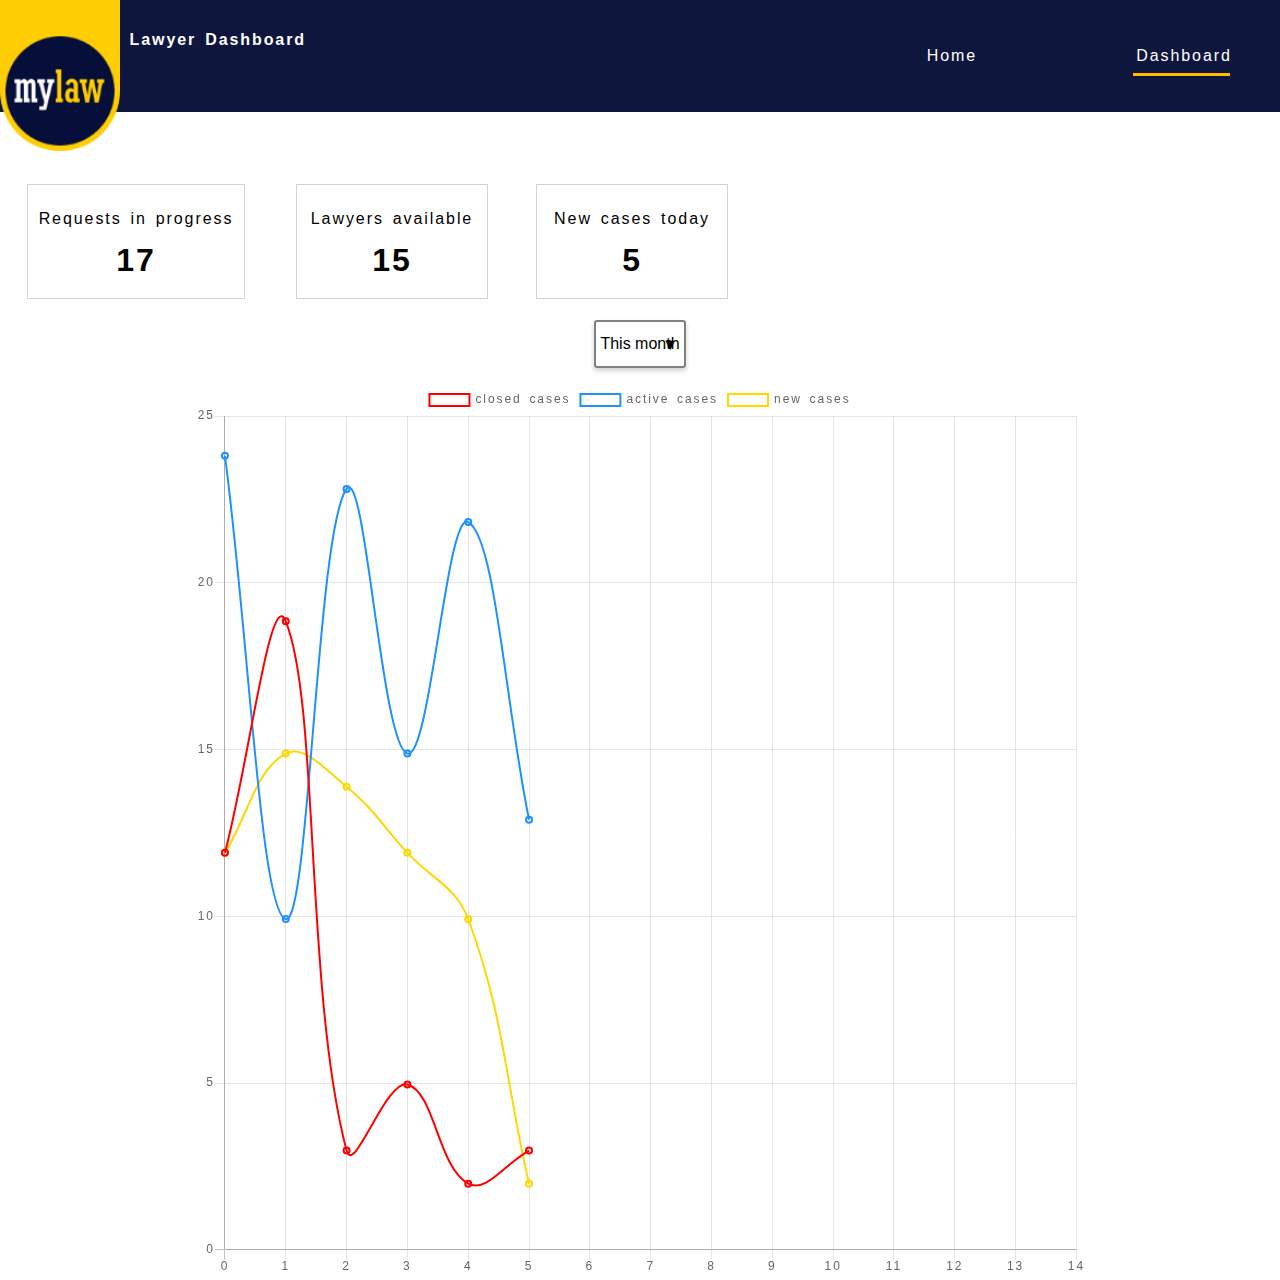
<file: index.html>
<!doctype html>
<html lang="en-US">

<head>
    <meta charset='utf-8'>
    <meta http-equiv='X-UA-Compatible' content='IE=edge'>
    <title>Lawyer Dashboard</title>
    <meta name="msapplication-tap-highlight" , content="none" />
    <!-- <link rel="manifest" href="manifest.json"> -->
    <meta name="mobile-web-app-capable" content="yes">
    <meta name="apple-mobile-web-app-capable" content="yes">
    <meta name="application-name" content="MyLawNG">
    <meta name="apple-mobile-web-app-title" content="MyLawNG">
    <meta name="theme-color" content="#34495E">
    <meta name="msapplication-navbutton-color" content="#FF9800">
    <meta name="apple-mobile-web-app-status-bar-style" content="black-translucent">
    <meta name="msapplication-starturl" content="index.html">
    <link rel="icon" sizes="128x128" href="">
    <link rel="apple-touch-icon" sizes="128x128" href="">
    <link rel="icon" sizes="192x192" href="">
    <link rel="apple-touch-icon" sizes="192x192" href="">
    <link rel="icon" sizes="256x256" href="">
    <link rel="apple-touch-icon" sizes="256x256" href="">
    <link rel="icon" sizes="384x384" href="">
    <link rel="apple-touch-icon" sizes="384.x384" href="">
    <link rel="icon" sizes="512x512" href="/imgs/logo-1.png">
    <meta name='viewport' content='width=device-width, initial-scale=1'>
    <link rel='stylesheet' type='text/css' media='screen' href='./css/main.css'>
    <link rel="stylesheet" type="text/css" href="./js/package/dist/Chart.min.css">
</head>

<body>
    <header>
        <section class="logo-section">
            <span class="code-logo"><img class="cropped-logo" src="./imgs/logo-1.png" alt="logo icon"></span>
            <h1>Lawyer Dashboard</h1>
        </section>

        <input type="checkbox" id="toggle-butt" />

        <label for="toggle-butt" class="bread-crumbs">
            <div class="bread-crumb"></div>
            <div class="bread-crumb"></div>
            <div class="bread-crumb"></div>
        </label>

        <nav class="section-links">
            <ul class="home-links">
                <li id="gen-cert"><a href="http://mylawlegal.com/">Home</a>
                </li>

                <li><a href="#">Dashboard</a>
                    <hr class="active-cert">
                </li>
            </ul>
        </nav>
    </header>

    <main>
        <section class="main-section">
            <section class="card">
                <p>Requests in progress</p>
                <span>17</span>
            </section>
            <section class="card">
                <p>Lawyers available</p>
                <span>15</span>
            </section>
            <section class="card">
                <p>New cases today</p>
                <span>5</span>
            </section>
        </section>

        <section class='dropdown-section'>
            <button class='title menu pointerCursor'>
                This month
            </button>
            <span class="drop-img">
                &#9660;
            </span>

            <div class="dropdown hide">
                <button class='option' id='option6' onclick="">April</button>
                <button class='option' id='option5' onclick="">May</button>
                <button class='option' id='option4' onclick="">June</button>
                <button class='option' id='option3' onclick="">July</button>
                <button class='option' id='option2' onclick="">August</button>
                <button class='option' id='option1' onclick="">September</button>
                <button class='option' id='option0' onclick="">This month</button>
            </div>

        </section>

        <section class="canvas-container">
            <canvas id="myChart" width="400" height="400"></canvas>
        </section>
    </main>
    <script src='./js/package/dist/Chart.bundle.js'></script>
    <script src='./js/index.js'></script>
</body>

</html>
</file>
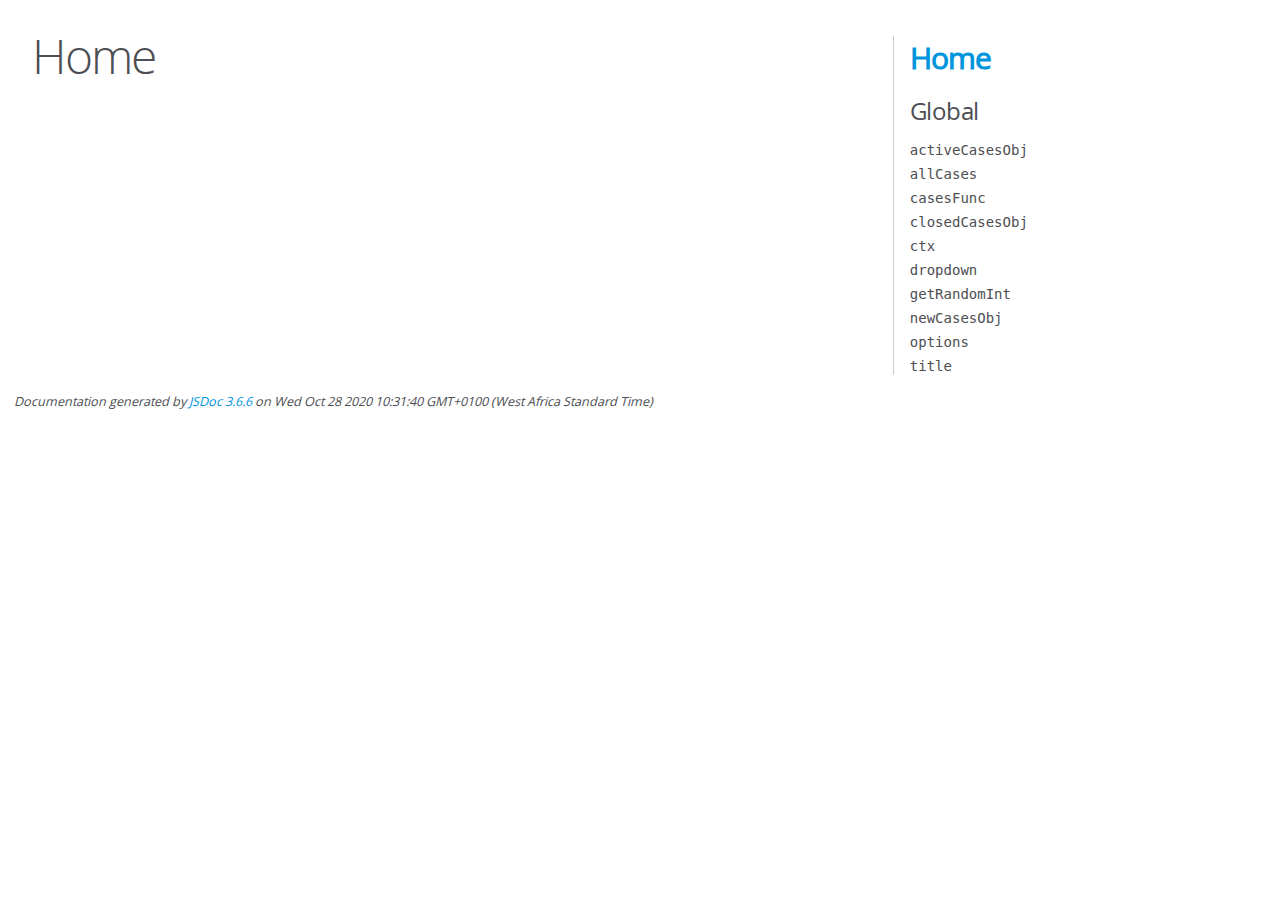
<file: out/index.html>
<!DOCTYPE html>
<html lang="en">
<head>
    <meta charset="utf-8">
    <title>JSDoc: Home</title>

    <script src="scripts/prettify/prettify.js"> </script>
    <script src="scripts/prettify/lang-css.js"> </script>
    <!--[if lt IE 9]>
      <script src="//html5shiv.googlecode.com/svn/trunk/html5.js"></script>
    <![endif]-->
    <link type="text/css" rel="stylesheet" href="styles/prettify-tomorrow.css">
    <link type="text/css" rel="stylesheet" href="styles/jsdoc-default.css">
</head>

<body>

<div id="main">

    <h1 class="page-title">Home</h1>

    



    


    <h3> </h3>










    









</div>

<nav>
    <h2><a href="index.html">Home</a></h2><h3>Global</h3><ul><li><a href="global.html#activeCasesObj">activeCasesObj</a></li><li><a href="global.html#allCases">allCases</a></li><li><a href="global.html#casesFunc">casesFunc</a></li><li><a href="global.html#closedCasesObj">closedCasesObj</a></li><li><a href="global.html#ctx">ctx</a></li><li><a href="global.html#dropdown">dropdown</a></li><li><a href="global.html#getRandomInt">getRandomInt</a></li><li><a href="global.html#newCasesObj">newCasesObj</a></li><li><a href="global.html#options">options</a></li><li><a href="global.html#title">title</a></li></ul>
</nav>

<br class="clear">

<footer>
    Documentation generated by <a href="https://github.com/jsdoc/jsdoc">JSDoc 3.6.6</a> on Wed Oct 28 2020 10:31:40 GMT+0100 (West Africa Standard Time)
</footer>

<script> prettyPrint(); </script>
<script src="scripts/linenumber.js"> </script>
</body>
</html>
</file>
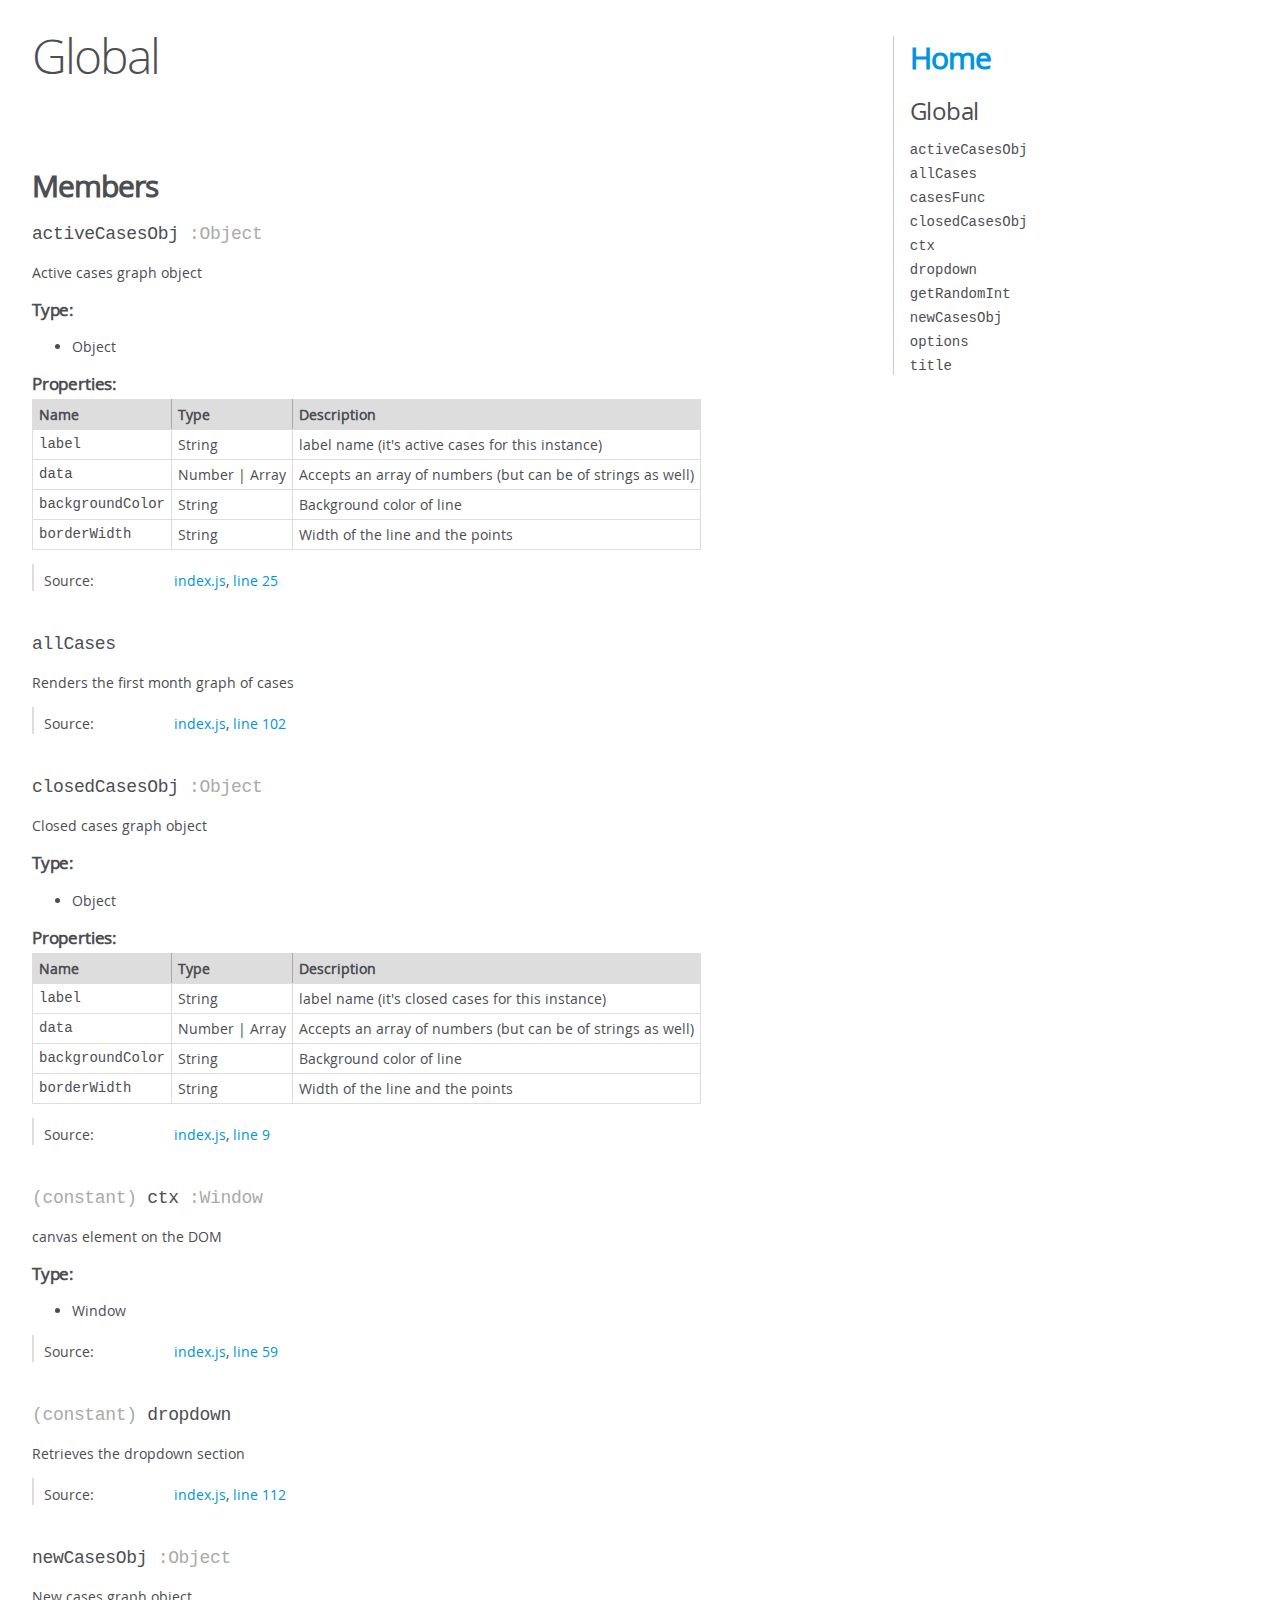
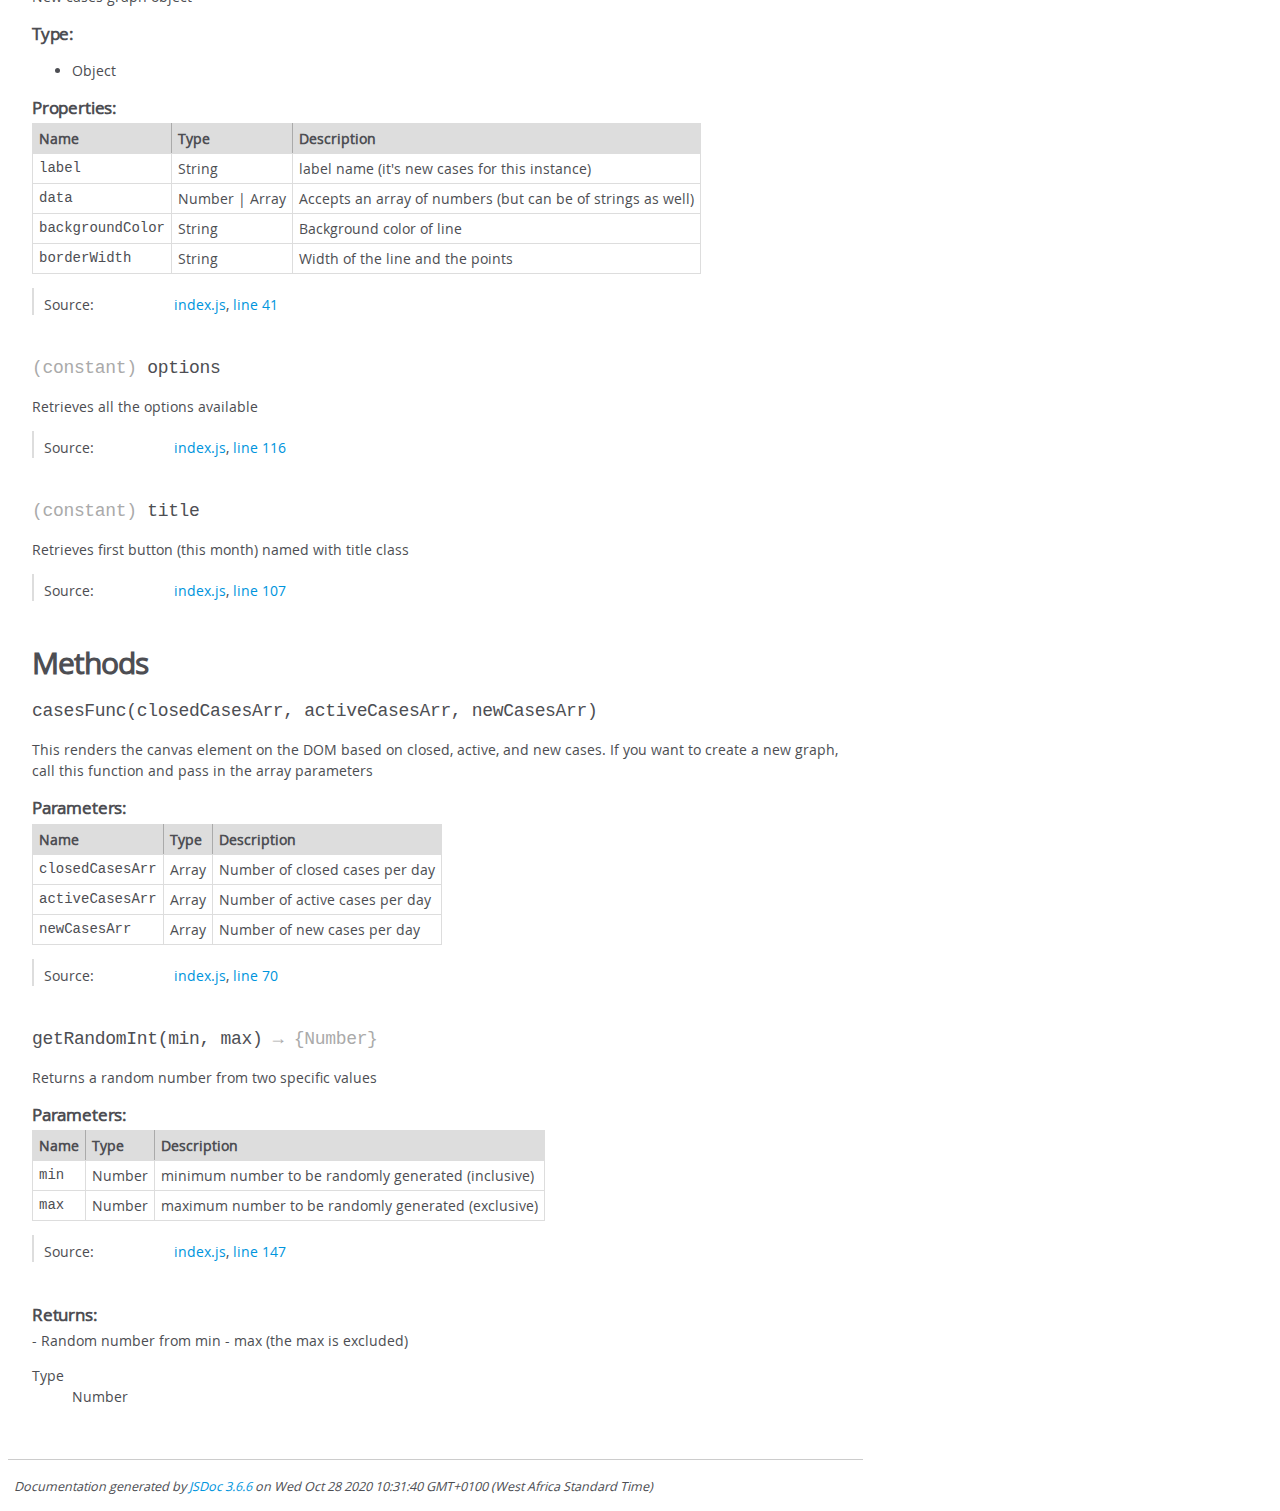
<file: out/global.html>
<!DOCTYPE html>
<html lang="en">
<head>
    <meta charset="utf-8">
    <title>JSDoc: Global</title>

    <script src="scripts/prettify/prettify.js"> </script>
    <script src="scripts/prettify/lang-css.js"> </script>
    <!--[if lt IE 9]>
      <script src="//html5shiv.googlecode.com/svn/trunk/html5.js"></script>
    <![endif]-->
    <link type="text/css" rel="stylesheet" href="styles/prettify-tomorrow.css">
    <link type="text/css" rel="stylesheet" href="styles/jsdoc-default.css">
</head>

<body>

<div id="main">

    <h1 class="page-title">Global</h1>

    




<section>

<header>
    
        <h2></h2>
        
    
</header>

<article>
    <div class="container-overview">
    
        

        


<dl class="details">

    

    

    

    

    

    

    

    

    

    

    

    

    

    

    

    
</dl>


        
    
    </div>

    

    

    

    

    

    

    
        <h3 class="subsection-title">Members</h3>

        
            
<h4 class="name" id="activeCasesObj"><span class="type-signature"></span>activeCasesObj<span class="type-signature"> :Object</span></h4>




<div class="description">
    Active cases graph object
</div>



    <h5>Type:</h5>
    <ul>
        <li>
            
<span class="param-type">Object</span>


        </li>
    </ul>





    <h5 class="subsection-title">Properties:</h5>

    

<table class="props">
    <thead>
    <tr>
        
        <th>Name</th>
        

        <th>Type</th>

        

        

        <th class="last">Description</th>
    </tr>
    </thead>

    <tbody>
    

        <tr>
            
                <td class="name"><code>label</code></td>
            

            <td class="type">
            
                
<span class="param-type">String</span>


            
            </td>

            

            

            <td class="description last">label name (it's active cases for this instance)</td>
        </tr>

    

        <tr>
            
                <td class="name"><code>data</code></td>
            

            <td class="type">
            
                
<span class="param-type">Number</span>
|

<span class="param-type">Array</span>


            
            </td>

            

            

            <td class="description last">Accepts an array of numbers (but can be of strings as well)</td>
        </tr>

    

        <tr>
            
                <td class="name"><code>backgroundColor</code></td>
            

            <td class="type">
            
                
<span class="param-type">String</span>


            
            </td>

            

            

            <td class="description last">Background color of line</td>
        </tr>

    

        <tr>
            
                <td class="name"><code>borderWidth</code></td>
            

            <td class="type">
            
                
<span class="param-type">String</span>


            
            </td>

            

            

            <td class="description last">Width of the line and the points</td>
        </tr>

    
    </tbody>
</table>




<dl class="details">

    

    

    

    

    

    

    

    

    

    

    

    

    
    <dt class="tag-source">Source:</dt>
    <dd class="tag-source"><ul class="dummy"><li>
        <a href="index.js.html">index.js</a>, <a href="index.js.html#line25">line 25</a>
    </li></ul></dd>
    

    

    

    
</dl>






        
            
<h4 class="name" id="allCases"><span class="type-signature"></span>allCases<span class="type-signature"></span></h4>




<div class="description">
    Renders the first month graph of cases
</div>







<dl class="details">

    

    

    

    

    

    

    

    

    

    

    

    

    
    <dt class="tag-source">Source:</dt>
    <dd class="tag-source"><ul class="dummy"><li>
        <a href="index.js.html">index.js</a>, <a href="index.js.html#line102">line 102</a>
    </li></ul></dd>
    

    

    

    
</dl>






        
            
<h4 class="name" id="closedCasesObj"><span class="type-signature"></span>closedCasesObj<span class="type-signature"> :Object</span></h4>




<div class="description">
    Closed cases graph object
</div>



    <h5>Type:</h5>
    <ul>
        <li>
            
<span class="param-type">Object</span>


        </li>
    </ul>





    <h5 class="subsection-title">Properties:</h5>

    

<table class="props">
    <thead>
    <tr>
        
        <th>Name</th>
        

        <th>Type</th>

        

        

        <th class="last">Description</th>
    </tr>
    </thead>

    <tbody>
    

        <tr>
            
                <td class="name"><code>label</code></td>
            

            <td class="type">
            
                
<span class="param-type">String</span>


            
            </td>

            

            

            <td class="description last">label name (it's closed cases for this instance)</td>
        </tr>

    

        <tr>
            
                <td class="name"><code>data</code></td>
            

            <td class="type">
            
                
<span class="param-type">Number</span>
|

<span class="param-type">Array</span>


            
            </td>

            

            

            <td class="description last">Accepts an array of numbers (but can be of strings as well)</td>
        </tr>

    

        <tr>
            
                <td class="name"><code>backgroundColor</code></td>
            

            <td class="type">
            
                
<span class="param-type">String</span>


            
            </td>

            

            

            <td class="description last">Background color of line</td>
        </tr>

    

        <tr>
            
                <td class="name"><code>borderWidth</code></td>
            

            <td class="type">
            
                
<span class="param-type">String</span>


            
            </td>

            

            

            <td class="description last">Width of the line and the points</td>
        </tr>

    
    </tbody>
</table>




<dl class="details">

    

    

    

    

    

    

    

    

    

    

    

    

    
    <dt class="tag-source">Source:</dt>
    <dd class="tag-source"><ul class="dummy"><li>
        <a href="index.js.html">index.js</a>, <a href="index.js.html#line9">line 9</a>
    </li></ul></dd>
    

    

    

    
</dl>






        
            
<h4 class="name" id="ctx"><span class="type-signature">(constant) </span>ctx<span class="type-signature"> :Window</span></h4>




<div class="description">
    canvas element on the DOM
</div>



    <h5>Type:</h5>
    <ul>
        <li>
            
<span class="param-type">Window</span>


        </li>
    </ul>





<dl class="details">

    

    

    

    

    

    

    

    

    

    

    

    

    
    <dt class="tag-source">Source:</dt>
    <dd class="tag-source"><ul class="dummy"><li>
        <a href="index.js.html">index.js</a>, <a href="index.js.html#line59">line 59</a>
    </li></ul></dd>
    

    

    

    
</dl>






        
            
<h4 class="name" id="dropdown"><span class="type-signature">(constant) </span>dropdown<span class="type-signature"></span></h4>




<div class="description">
    Retrieves the dropdown section
</div>







<dl class="details">

    

    

    

    

    

    

    

    

    

    

    

    

    
    <dt class="tag-source">Source:</dt>
    <dd class="tag-source"><ul class="dummy"><li>
        <a href="index.js.html">index.js</a>, <a href="index.js.html#line112">line 112</a>
    </li></ul></dd>
    

    

    

    
</dl>






        
            
<h4 class="name" id="newCasesObj"><span class="type-signature"></span>newCasesObj<span class="type-signature"> :Object</span></h4>




<div class="description">
    New cases graph object
</div>



    <h5>Type:</h5>
    <ul>
        <li>
            
<span class="param-type">Object</span>


        </li>
    </ul>





    <h5 class="subsection-title">Properties:</h5>

    

<table class="props">
    <thead>
    <tr>
        
        <th>Name</th>
        

        <th>Type</th>

        

        

        <th class="last">Description</th>
    </tr>
    </thead>

    <tbody>
    

        <tr>
            
                <td class="name"><code>label</code></td>
            

            <td class="type">
            
                
<span class="param-type">String</span>


            
            </td>

            

            

            <td class="description last">label name (it's new cases for this instance)</td>
        </tr>

    

        <tr>
            
                <td class="name"><code>data</code></td>
            

            <td class="type">
            
                
<span class="param-type">Number</span>
|

<span class="param-type">Array</span>


            
            </td>

            

            

            <td class="description last">Accepts an array of numbers (but can be of strings as well)</td>
        </tr>

    

        <tr>
            
                <td class="name"><code>backgroundColor</code></td>
            

            <td class="type">
            
                
<span class="param-type">String</span>


            
            </td>

            

            

            <td class="description last">Background color of line</td>
        </tr>

    

        <tr>
            
                <td class="name"><code>borderWidth</code></td>
            

            <td class="type">
            
                
<span class="param-type">String</span>


            
            </td>

            

            

            <td class="description last">Width of the line and the points</td>
        </tr>

    
    </tbody>
</table>




<dl class="details">

    

    

    

    

    

    

    

    

    

    

    

    

    
    <dt class="tag-source">Source:</dt>
    <dd class="tag-source"><ul class="dummy"><li>
        <a href="index.js.html">index.js</a>, <a href="index.js.html#line41">line 41</a>
    </li></ul></dd>
    

    

    

    
</dl>






        
            
<h4 class="name" id="options"><span class="type-signature">(constant) </span>options<span class="type-signature"></span></h4>




<div class="description">
    Retrieves all the options available
</div>







<dl class="details">

    

    

    

    

    

    

    

    

    

    

    

    

    
    <dt class="tag-source">Source:</dt>
    <dd class="tag-source"><ul class="dummy"><li>
        <a href="index.js.html">index.js</a>, <a href="index.js.html#line116">line 116</a>
    </li></ul></dd>
    

    

    

    
</dl>






        
            
<h4 class="name" id="title"><span class="type-signature">(constant) </span>title<span class="type-signature"></span></h4>




<div class="description">
    Retrieves first button (this month) named with title class
</div>







<dl class="details">

    

    

    

    

    

    

    

    

    

    

    

    

    
    <dt class="tag-source">Source:</dt>
    <dd class="tag-source"><ul class="dummy"><li>
        <a href="index.js.html">index.js</a>, <a href="index.js.html#line107">line 107</a>
    </li></ul></dd>
    

    

    

    
</dl>






        
    

    
        <h3 class="subsection-title">Methods</h3>

        
            

    

    
    <h4 class="name" id="casesFunc"><span class="type-signature"></span>casesFunc<span class="signature">(closedCasesArr, activeCasesArr, newCasesArr)</span><span class="type-signature"></span></h4>
    

    



<div class="description">
    This renders the canvas element on the DOM based on closed, active, and new cases. If you want to create a new graph, call this function and pass in the array parameters
</div>









    <h5>Parameters:</h5>
    

<table class="params">
    <thead>
    <tr>
        
        <th>Name</th>
        

        <th>Type</th>

        

        

        <th class="last">Description</th>
    </tr>
    </thead>

    <tbody>
    

        <tr>
            
                <td class="name"><code>closedCasesArr</code></td>
            

            <td class="type">
            
                
<span class="param-type">Array</span>


            
            </td>

            

            

            <td class="description last">Number of closed cases per day</td>
        </tr>

    

        <tr>
            
                <td class="name"><code>activeCasesArr</code></td>
            

            <td class="type">
            
                
<span class="param-type">Array</span>


            
            </td>

            

            

            <td class="description last">Number of active cases per day</td>
        </tr>

    

        <tr>
            
                <td class="name"><code>newCasesArr</code></td>
            

            <td class="type">
            
                
<span class="param-type">Array</span>


            
            </td>

            

            

            <td class="description last">Number of new cases per day</td>
        </tr>

    
    </tbody>
</table>






<dl class="details">

    

    

    

    

    

    

    

    

    

    

    

    

    
    <dt class="tag-source">Source:</dt>
    <dd class="tag-source"><ul class="dummy"><li>
        <a href="index.js.html">index.js</a>, <a href="index.js.html#line70">line 70</a>
    </li></ul></dd>
    

    

    

    
</dl>




















        
            

    

    
    <h4 class="name" id="getRandomInt"><span class="type-signature"></span>getRandomInt<span class="signature">(min, max)</span><span class="type-signature"> &rarr; {Number}</span></h4>
    

    



<div class="description">
    Returns a random number from two specific values
</div>









    <h5>Parameters:</h5>
    

<table class="params">
    <thead>
    <tr>
        
        <th>Name</th>
        

        <th>Type</th>

        

        

        <th class="last">Description</th>
    </tr>
    </thead>

    <tbody>
    

        <tr>
            
                <td class="name"><code>min</code></td>
            

            <td class="type">
            
                
<span class="param-type">Number</span>


            
            </td>

            

            

            <td class="description last">minimum number to be randomly generated (inclusive)</td>
        </tr>

    

        <tr>
            
                <td class="name"><code>max</code></td>
            

            <td class="type">
            
                
<span class="param-type">Number</span>


            
            </td>

            

            

            <td class="description last">maximum number to be randomly generated (exclusive)</td>
        </tr>

    
    </tbody>
</table>






<dl class="details">

    

    

    

    

    

    

    

    

    

    

    

    

    
    <dt class="tag-source">Source:</dt>
    <dd class="tag-source"><ul class="dummy"><li>
        <a href="index.js.html">index.js</a>, <a href="index.js.html#line147">line 147</a>
    </li></ul></dd>
    

    

    

    
</dl>















<h5>Returns:</h5>

        
<div class="param-desc">
    - Random number from min - max (the max is excluded)
</div>



<dl>
    <dt>
        Type
    </dt>
    <dd>
        
<span class="param-type">Number</span>


    </dd>
</dl>

    





        
    

    

    
</article>

</section>




</div>

<nav>
    <h2><a href="index.html">Home</a></h2><h3>Global</h3><ul><li><a href="global.html#activeCasesObj">activeCasesObj</a></li><li><a href="global.html#allCases">allCases</a></li><li><a href="global.html#casesFunc">casesFunc</a></li><li><a href="global.html#closedCasesObj">closedCasesObj</a></li><li><a href="global.html#ctx">ctx</a></li><li><a href="global.html#dropdown">dropdown</a></li><li><a href="global.html#getRandomInt">getRandomInt</a></li><li><a href="global.html#newCasesObj">newCasesObj</a></li><li><a href="global.html#options">options</a></li><li><a href="global.html#title">title</a></li></ul>
</nav>

<br class="clear">

<footer>
    Documentation generated by <a href="https://github.com/jsdoc/jsdoc">JSDoc 3.6.6</a> on Wed Oct 28 2020 10:31:40 GMT+0100 (West Africa Standard Time)
</footer>

<script> prettyPrint(); </script>
<script src="scripts/linenumber.js"> </script>
</body>
</html>
</file>
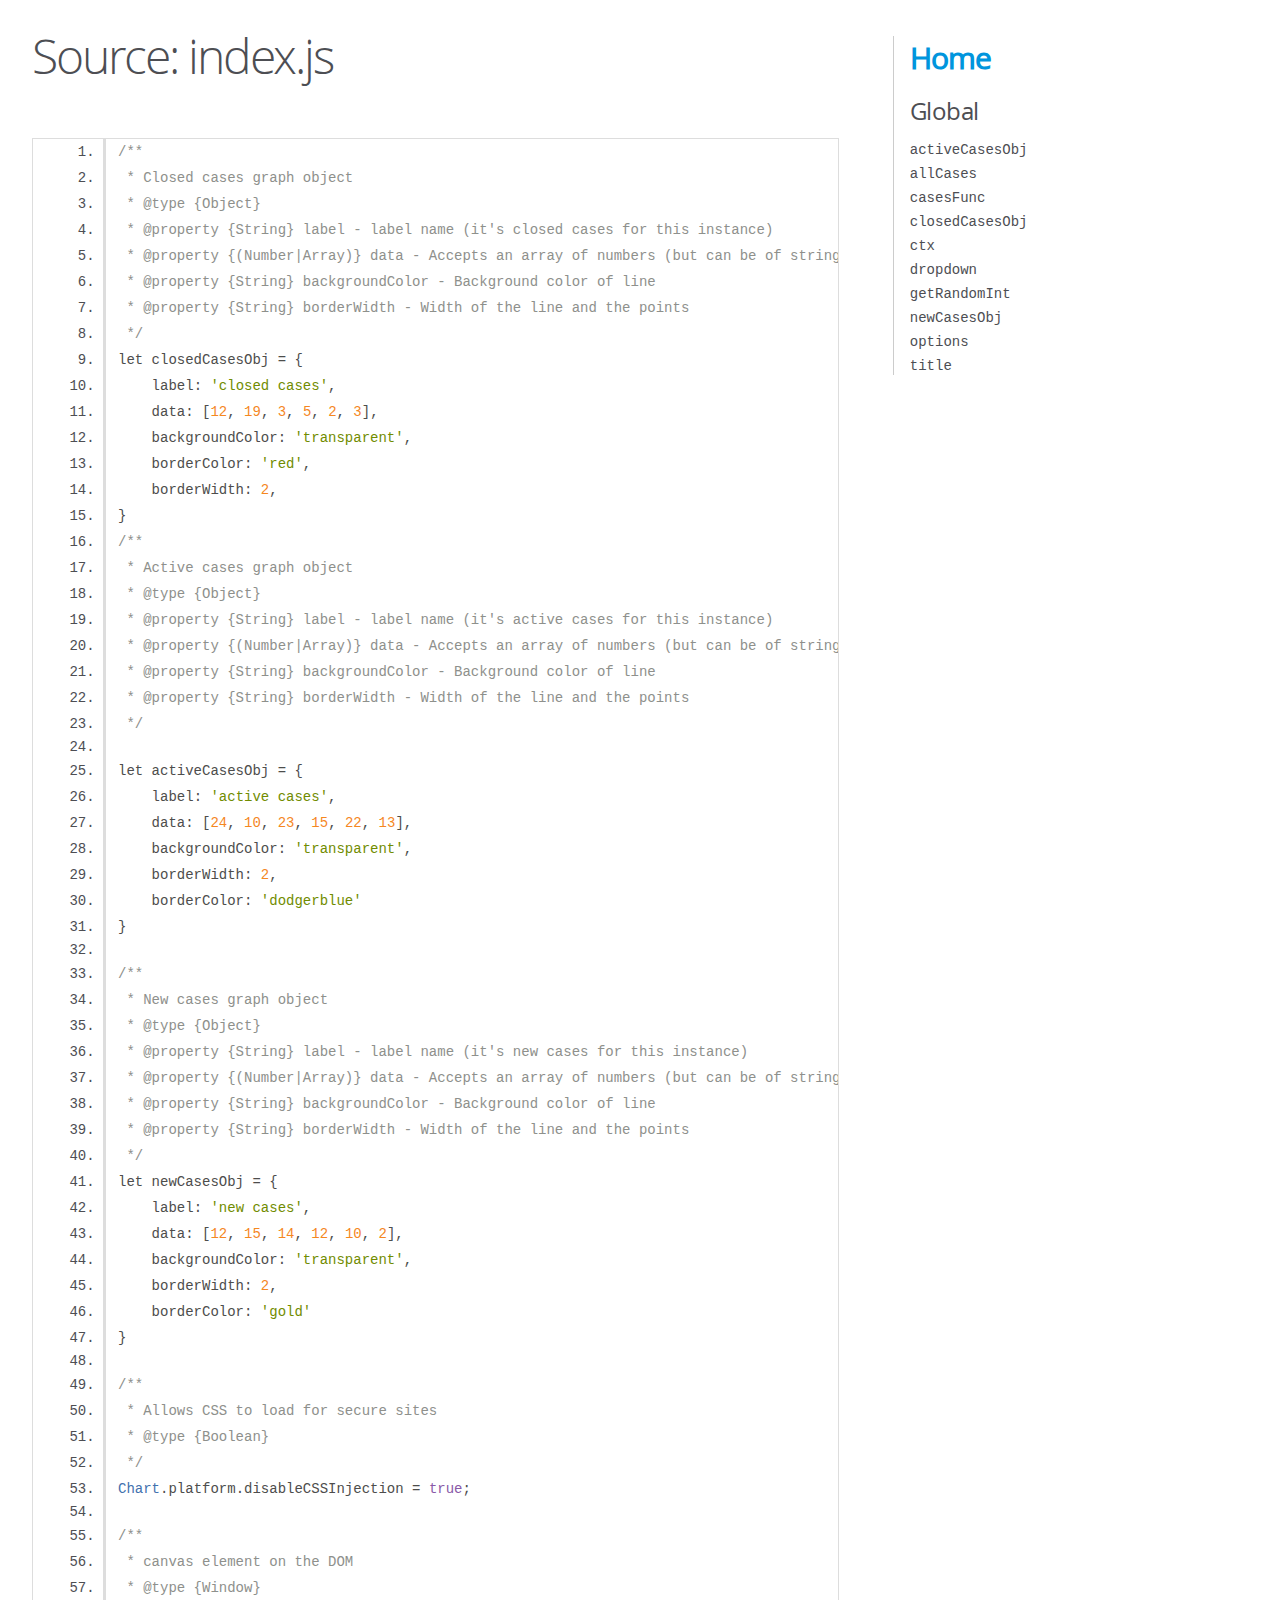
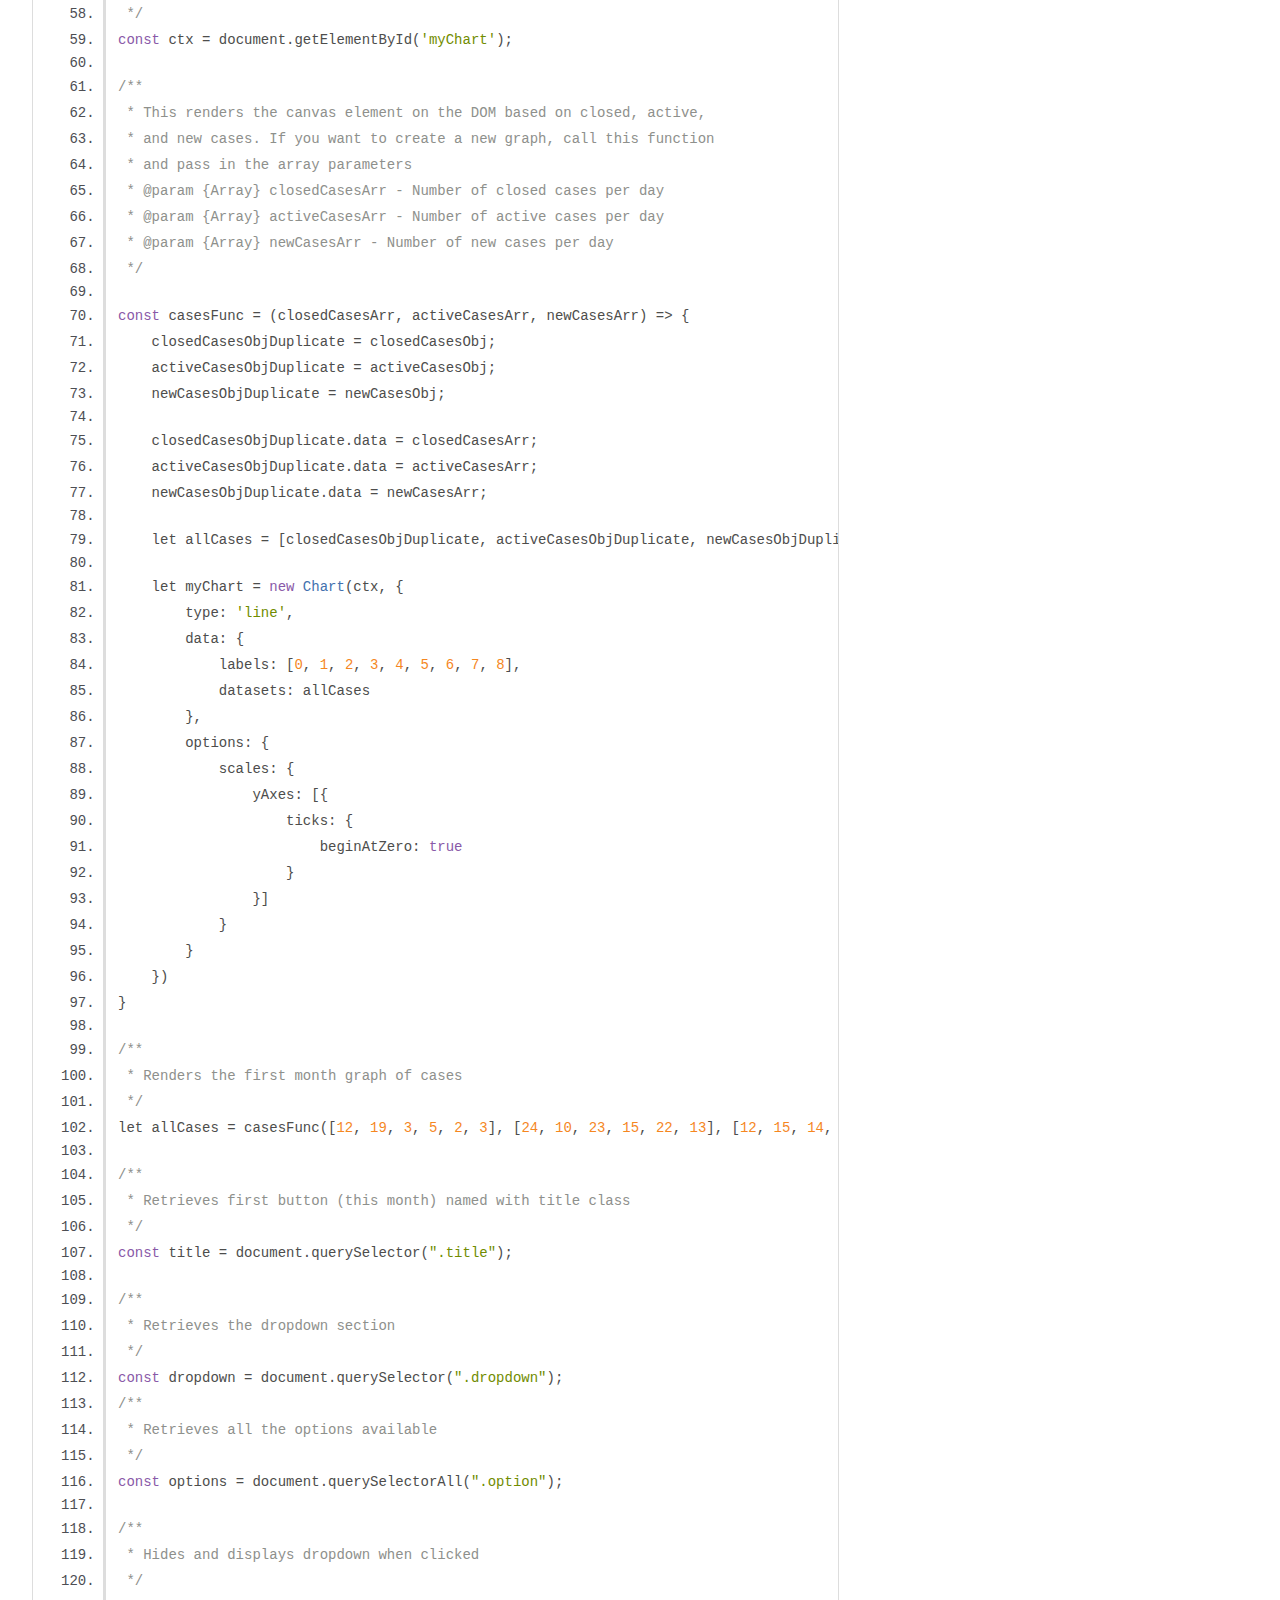
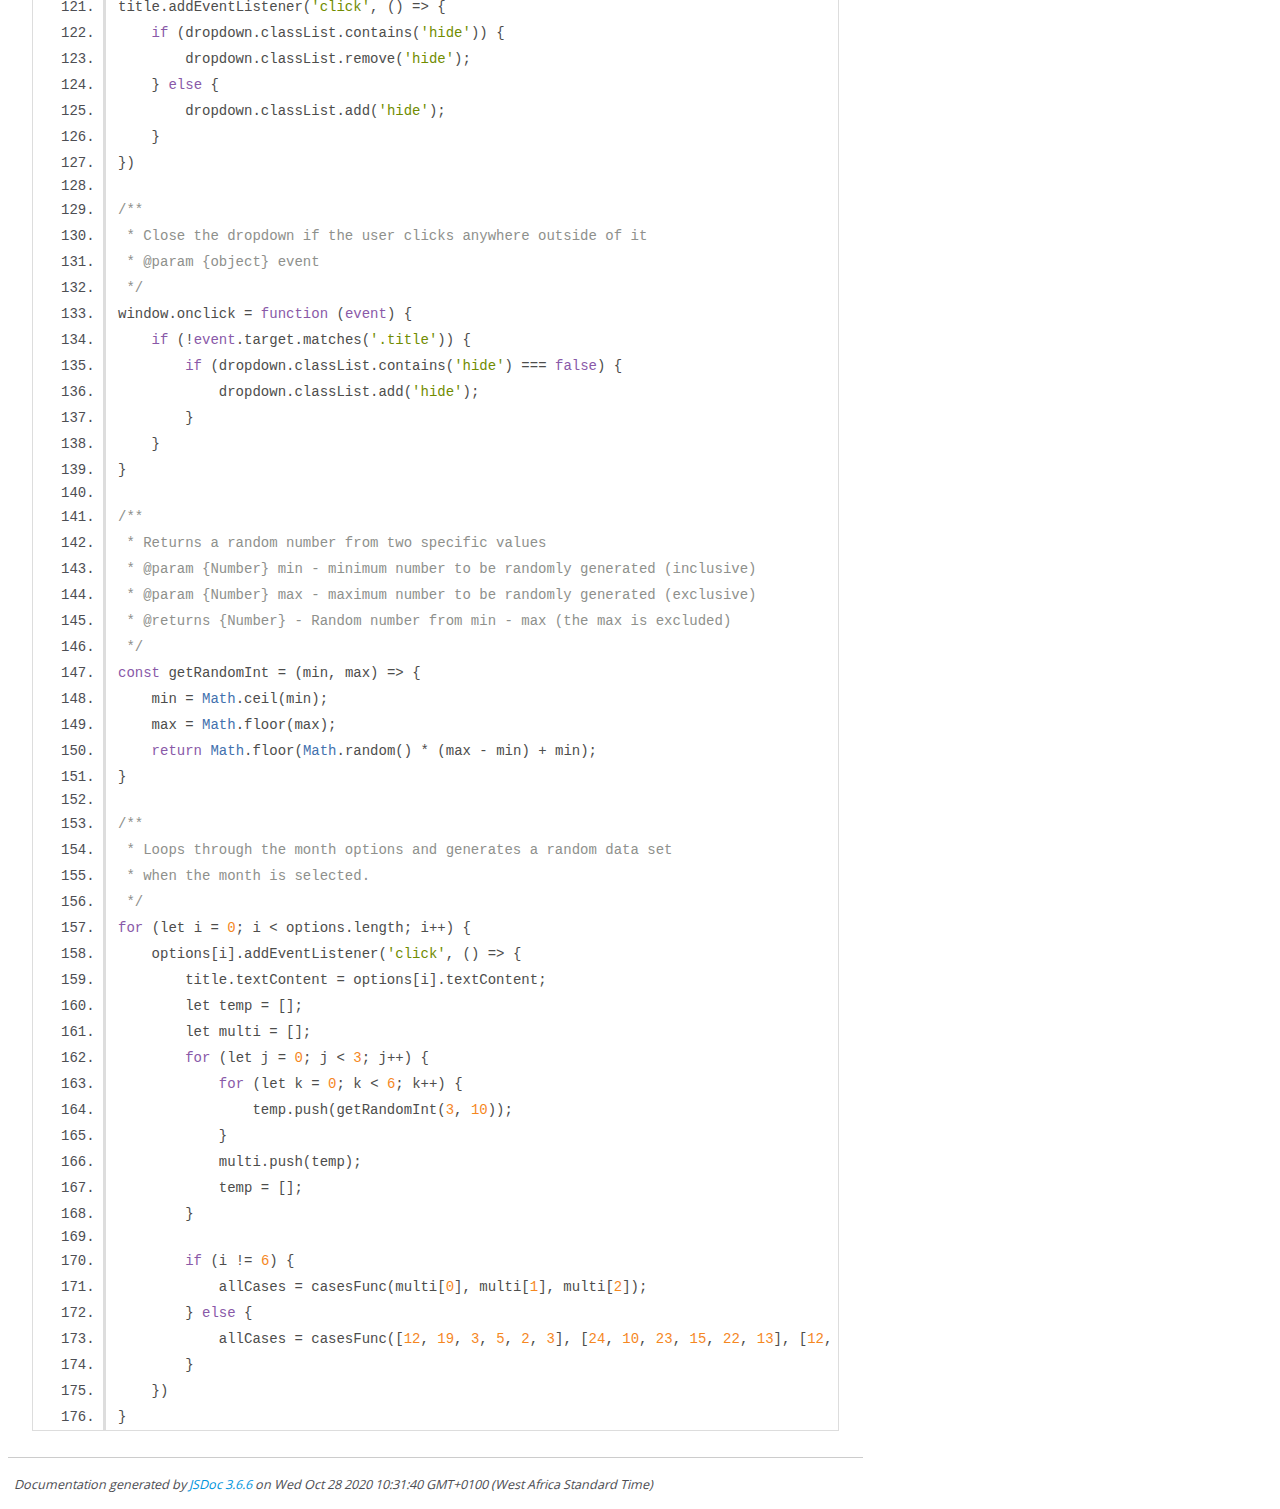
<file: out/index.js.html>
<!DOCTYPE html>
<html lang="en">
<head>
    <meta charset="utf-8">
    <title>JSDoc: Source: index.js</title>

    <script src="scripts/prettify/prettify.js"> </script>
    <script src="scripts/prettify/lang-css.js"> </script>
    <!--[if lt IE 9]>
      <script src="//html5shiv.googlecode.com/svn/trunk/html5.js"></script>
    <![endif]-->
    <link type="text/css" rel="stylesheet" href="styles/prettify-tomorrow.css">
    <link type="text/css" rel="stylesheet" href="styles/jsdoc-default.css">
</head>

<body>

<div id="main">

    <h1 class="page-title">Source: index.js</h1>

    



    
    <section>
        <article>
            <pre class="prettyprint source linenums"><code>/**
 * Closed cases graph object
 * @type {Object}
 * @property {String} label - label name (it's closed cases for this instance)
 * @property {(Number|Array)} data - Accepts an array of numbers (but can be of strings as well)
 * @property {String} backgroundColor - Background color of line
 * @property {String} borderWidth - Width of the line and the points
 */
let closedCasesObj = {
    label: 'closed cases',
    data: [12, 19, 3, 5, 2, 3],
    backgroundColor: 'transparent',
    borderColor: 'red',
    borderWidth: 2,
}
/**
 * Active cases graph object
 * @type {Object}
 * @property {String} label - label name (it's active cases for this instance)
 * @property {(Number|Array)} data - Accepts an array of numbers (but can be of strings as well)
 * @property {String} backgroundColor - Background color of line
 * @property {String} borderWidth - Width of the line and the points
 */

let activeCasesObj = {
    label: 'active cases',
    data: [24, 10, 23, 15, 22, 13],
    backgroundColor: 'transparent',
    borderWidth: 2,
    borderColor: 'dodgerblue'
}

/**
 * New cases graph object
 * @type {Object}
 * @property {String} label - label name (it's new cases for this instance)
 * @property {(Number|Array)} data - Accepts an array of numbers (but can be of strings as well)
 * @property {String} backgroundColor - Background color of line
 * @property {String} borderWidth - Width of the line and the points
 */
let newCasesObj = {
    label: 'new cases',
    data: [12, 15, 14, 12, 10, 2],
    backgroundColor: 'transparent',
    borderWidth: 2,
    borderColor: 'gold'
}

/**
 * Allows CSS to load for secure sites
 * @type {Boolean} 
 */
Chart.platform.disableCSSInjection = true;

/**
 * canvas element on the DOM
 * @type {Window}
 */
const ctx = document.getElementById('myChart');

/**
 * This renders the canvas element on the DOM based on closed, active, 
 * and new cases. If you want to create a new graph, call this function 
 * and pass in the array parameters
 * @param {Array} closedCasesArr - Number of closed cases per day 
 * @param {Array} activeCasesArr - Number of active cases per day
 * @param {Array} newCasesArr - Number of new cases per day
 */

const casesFunc = (closedCasesArr, activeCasesArr, newCasesArr) => {
    closedCasesObjDuplicate = closedCasesObj;
    activeCasesObjDuplicate = activeCasesObj;
    newCasesObjDuplicate = newCasesObj;

    closedCasesObjDuplicate.data = closedCasesArr;
    activeCasesObjDuplicate.data = activeCasesArr;
    newCasesObjDuplicate.data = newCasesArr;

    let allCases = [closedCasesObjDuplicate, activeCasesObjDuplicate, newCasesObjDuplicate];

    let myChart = new Chart(ctx, {
        type: 'line',
        data: {
            labels: [0, 1, 2, 3, 4, 5, 6, 7, 8],
            datasets: allCases
        },
        options: {
            scales: {
                yAxes: [{
                    ticks: {
                        beginAtZero: true
                    }
                }]
            }
        }
    })
}

/**
 * Renders the first month graph of cases
 */
let allCases = casesFunc([12, 19, 3, 5, 2, 3], [24, 10, 23, 15, 22, 13], [12, 15, 14, 12, 10, 2]);

/**
 * Retrieves first button (this month) named with title class
 */
const title = document.querySelector(".title");

/**
 * Retrieves the dropdown section
 */
const dropdown = document.querySelector(".dropdown");
/**
 * Retrieves all the options available
 */
const options = document.querySelectorAll(".option");

/**
 * Hides and displays dropdown when clicked
 */
title.addEventListener('click', () => {
    if (dropdown.classList.contains('hide')) {
        dropdown.classList.remove('hide');
    } else {
        dropdown.classList.add('hide');
    }
})

/**
 * Close the dropdown if the user clicks anywhere outside of it
 * @param {object} event 
 */
window.onclick = function (event) {
    if (!event.target.matches('.title')) {
        if (dropdown.classList.contains('hide') === false) {
            dropdown.classList.add('hide');
        }
    }
}

/**
 * Returns a random number from two specific values
 * @param {Number} min - minimum number to be randomly generated (inclusive)
 * @param {Number} max - maximum number to be randomly generated (exclusive)
 * @returns {Number} - Random number from min - max (the max is excluded)
 */
const getRandomInt = (min, max) => {
    min = Math.ceil(min);
    max = Math.floor(max);
    return Math.floor(Math.random() * (max - min) + min);
}

/**
 * Loops through the month options and generates a random data set
 * when the month is selected.
 */
for (let i = 0; i &lt; options.length; i++) {
    options[i].addEventListener('click', () => {
        title.textContent = options[i].textContent;
        let temp = [];
        let multi = [];
        for (let j = 0; j &lt; 3; j++) {
            for (let k = 0; k &lt; 6; k++) {
                temp.push(getRandomInt(3, 10));
            }
            multi.push(temp);
            temp = [];
        }

        if (i != 6) {
            allCases = casesFunc(multi[0], multi[1], multi[2]);
        } else {
            allCases = casesFunc([12, 19, 3, 5, 2, 3], [24, 10, 23, 15, 22, 13], [12, 15, 14, 12, 10, 2]);
        }
    })
}</code></pre>
        </article>
    </section>




</div>

<nav>
    <h2><a href="index.html">Home</a></h2><h3>Global</h3><ul><li><a href="global.html#activeCasesObj">activeCasesObj</a></li><li><a href="global.html#allCases">allCases</a></li><li><a href="global.html#casesFunc">casesFunc</a></li><li><a href="global.html#closedCasesObj">closedCasesObj</a></li><li><a href="global.html#ctx">ctx</a></li><li><a href="global.html#dropdown">dropdown</a></li><li><a href="global.html#getRandomInt">getRandomInt</a></li><li><a href="global.html#newCasesObj">newCasesObj</a></li><li><a href="global.html#options">options</a></li><li><a href="global.html#title">title</a></li></ul>
</nav>

<br class="clear">

<footer>
    Documentation generated by <a href="https://github.com/jsdoc/jsdoc">JSDoc 3.6.6</a> on Wed Oct 28 2020 10:31:40 GMT+0100 (West Africa Standard Time)
</footer>

<script> prettyPrint(); </script>
<script src="scripts/linenumber.js"> </script>
</body>
</html>
</file>
<file: css/main.css>
* {
    font-family: Open-Sans, Verdana, Geneva, Tahoma, sans-serif;
    margin: 0;
    padding: 0;
    box-sizing: border-box;
    font-size: 1rem;
    scroll-behavior: smooth;
}

/* For accessiblity */
html,
body {
    color: black;
    font-size: 1rem;
    line-height: 1.5;
    letter-spacing: 0.12rem;
    word-spacing: 0.16rem;
    height: auto;
    width: 100%;
}

p {
    width: auto;
    font-size: 1rem;
}

::-webkit-scrollbar {
    width: 1.3rem;
}

::-webkit-scrollbar-track {
    box-shadow: inset 0 0 6px rgba(0, 0, 0, 0.3);
}

::-webkit-scrollbar-thumb {
    background-color: #fbbc04;
    border-radius: 1.5rem;
    transition: 90ms all ease-in;
}

::-webkit-scrollbar-thumb:hover {
    background-color: #ae8407;
}

main {
    display: grid;
    grid-template-rows: auto auto auto;
    grid-template-columns: 100%;
    justify-items: center;
    align-content: center;
}

canvas {
    width: 100%;
}

header {
    display: grid;
    margin: 0;
    grid-template-columns: 49% 45%;
    grid-template-rows: 8rem auto;
    justify-content: center;
    align-items: center;
    margin-bottom: 1.5rem;
    min-height: 11rem;
    color: white;
    background-color: #0e163d;
    transition: all 80ms ease-in;
}

.volunteer-header h1 {
    color: white;
    font-size: 2.5rem;
    width: 100%;
    text-align: center;
}

header span {
    width: 100%;
    justify-self: center;
    height: auto;
}

header span h1 {
    display: inline;
}

header #profile-image {
    display: flex;
    justify-content: end;
    padding-left: 1.5rem;
    align-items: center;
    grid-area: 1 / 1 / 2 / 2;
}

header #profile-image img {
    width: 2.8rem;
    height: auto;
    border-radius: 50%;
    box-shadow: none;
    border: 1px solid;
}

header .section-links {
    width: 100%;
    display: flex;
    justify-content: end;
    align-items: center;
    height: 0;
    grid-area: 2 / 1 / 3 / 3;
    overflow: hidden;
    transition: all 300ms ease-in;
}

header .volunteer-header {
    grid-area: 3 / 1 / 4 / 4;
    width: 100%;
    display: flex;
    flex-wrap: wrap;
    justify-content: center;
    height: 50%;
    align-self: auto;
}

header .volunteer-header a {
    position: relative;
    opacity: 1;
    height: auto;
}

header #toggle-butt {
    display: none;
}

header #toggle-butt:checked~.section-links {
    height: 12rem;
}

ul {
    display: grid;
    width: 100%;
    justify-items: center;
    align-items: center;
    grid-template-rows: auto;
}

ul li {
    list-style-type: none;
    position: relative;
    justify-self: center;
    display: flex;
    width: 15rem;
    text-align: center;
    justify-content: center;
    align-items: center;
}

ul li a {
    display: inline-block;
    width: 100%;
    text-decoration: none;
    transition: all 80ms ease-in;
}

header .section-links ul li a:hover {
    color: #fbbf09;
}

header .section-links ul li a:focus {
    color: #daa916;
}

header .section-links ul li a:active {
    color: #eed487;
}

header .section-links ul {
    justify-self: end;
}

header .section-links ul li a {
    padding: 0.8rem;
    color: white;
    font-size: 1rem;
    box-shadow: none;
}

header .section-links ul #gen-cert {
    position: relative;
}

header .section-links ul li .active-cert {
    background-color: #fbbc04;
    width: 6.1rem;
    height: 0.2rem;
    position: absolute;
    border: none;
    bottom: 0.3rem;
    right: 0;
    left: 4.3rem;
}

header .bread-crumbs {
    grid-area: 1 / 2 / 2 / 3;
    display: flex;
    flex-wrap: wrap;
    justify-content: center;
    margin: 0 0 0 1rem;
    height: 4rem;
    padding: 1rem 0;
    cursor: pointer;
    width: 3rem;
    justify-self: end;
    align-self: self-start;
}

.bread-crumb {
    display: inline-block;
    width: 95%;
    margin: 0.25rem;
    height: 0.19rem;
    background-color: white;
    border-radius: 3rem;
}

.main-section {
    display: grid;
    grid-template-columns: auto;
    grid-template-rows: auto;
    width: 100%;
    justify-items: center;
    align-content: center;
}

main .canvas-container{
    width: 80%;
}

.main-section .card {
    display: grid;
    width: 70%;
    height: 7.2rem;
    border: 1px solid lightgrey;
    margin-bottom: 1rem;
    text-align: center;
    grid-template-columns: auto;
    grid-template-rows: 1.8rem 2.5rem;
    justify-items: center;
    align-content: center;
}

.main-section .card p {
    display: inline-block;
    width: 100%;
    height: 1rem;
}

.main-section .card span {
    font-size: 2rem;
    font-weight: 700;
}

.hide {
    display: none !important;
    max-height: 0;
}
.dropdown-section{
    display: grid;
    width: 6rem;
    justify-items: center;
    position: relative;
    align-items: center;
    flex-wrap: wrap;
    margin-bottom: 1rem;
}
.dropdown{
	border: 0.1rem solid lightgrey;
	display: flex;
	flex-wrap: wrap;
	width: 5.8rem;
}

.dropdown-section .title{
	margin-top: .3rem;
	width: 5.8rem;
}

.dropdown-section .drop-img{
	float: right;
	transition: all .3s;
	position: absolute;
	right: 0.5rem;
	top: 1.1rem;
}

.dropdown-section .menu{
	transition: max-height .5s ease-out;
	height: 3rem;
	position: relative;
	background-color: white;
	border: 2.4px solid grey;
	box-shadow: 0px 3px 5px lightgrey;
	width: 5.8rem;
	border-radius: 0.2rem;
}

.dropdown-section .option{
    width: 100%;
    height: 3rem;
    background-color: white;
    border: 0.3px solid lightgrey;
    cursor: pointer;
}

.dropdown-section .option:hover{
	background: rgba(0,0,0,0.2);
}

.pointerCursor:hover{
	cursor: pointer;
}

.rotate-90{
	transform: rotate(90deg);
}

@media screen and (min-width: 45rem) {
    header {
        grid-template-columns: auto 55%;
        grid-template-rows: 5rem auto 2rem;
        min-height: 7rem;
    }
    
    .logo-section {
        display: flex;
        width: 100%;
        height: 3rem;
        align-items: center;
    }
    .logo-section h1{
        display: inline-block;
        width: 13rem;
    }
    
    .logo-section span img {
        width: 7.5rem;
        height: auto;
        box-shadow: none;
    }
    
    header .code-logo {
        display: inline-block;
        width: 8.1rem;
        height: 3.1rem;
        position: relative;
        top: -28px;
    }
    
    header .section-links ul li .active-cert {
        right: 0;
    }
    
    header .section-links {
        height: 3rem;
        grid-area: 1 / 3 / 4 / 2;
    }
    
    header .section-links ul {
        grid-template-columns: 16rem 13rem;
        grid-template-rows: auto;
        justify-content: center;
        align-items: center;
    }
    
    header .bread-crumbs {
        display: none;
    }

    .main-section{
        grid-template-columns: minmax(17rem, auto) minmax(15rem, auto) minmax(15rem, auto);
        justify-content: start;
        margin-top: 3rem;
    }  
    
    .main-section:nth-child(3) {
        align-self: start;
    }

    .main-section .card{
        width: 80%;
    }
    main .canvas-container{
        width: 70%;
    }
}

@media screen and (min-width: 64rem) {
    header {
        grid-template-columns: minmax(65%, auto) auto;
    }
}
</file>
<file: out/styles/prettify-tomorrow.css>
/* Tomorrow Theme */
/* Original theme - https://github.com/chriskempson/tomorrow-theme */
/* Pretty printing styles. Used with prettify.js. */
/* SPAN elements with the classes below are added by prettyprint. */
/* plain text */
.pln {
  color: #4d4d4c; }

@media screen {
  /* string content */
  .str {
    color: #718c00; }

  /* a keyword */
  .kwd {
    color: #8959a8; }

  /* a comment */
  .com {
    color: #8e908c; }

  /* a type name */
  .typ {
    color: #4271ae; }

  /* a literal value */
  .lit {
    color: #f5871f; }

  /* punctuation */
  .pun {
    color: #4d4d4c; }

  /* lisp open bracket */
  .opn {
    color: #4d4d4c; }

  /* lisp close bracket */
  .clo {
    color: #4d4d4c; }

  /* a markup tag name */
  .tag {
    color: #c82829; }

  /* a markup attribute name */
  .atn {
    color: #f5871f; }

  /* a markup attribute value */
  .atv {
    color: #3e999f; }

  /* a declaration */
  .dec {
    color: #f5871f; }

  /* a variable name */
  .var {
    color: #c82829; }

  /* a function name */
  .fun {
    color: #4271ae; } }
/* Use higher contrast and text-weight for printable form. */
@media print, projection {
  .str {
    color: #060; }

  .kwd {
    color: #006;
    font-weight: bold; }

  .com {
    color: #600;
    font-style: italic; }

  .typ {
    color: #404;
    font-weight: bold; }

  .lit {
    color: #044; }

  .pun, .opn, .clo {
    color: #440; }

  .tag {
    color: #006;
    font-weight: bold; }

  .atn {
    color: #404; }

  .atv {
    color: #060; } }
/* Style */
/*
pre.prettyprint {
  background: white;
  font-family: Consolas, Monaco, 'Andale Mono', monospace;
  font-size: 12px;
  line-height: 1.5;
  border: 1px solid #ccc;
  padding: 10px; }
*/

/* Specify class=linenums on a pre to get line numbering */
ol.linenums {
  margin-top: 0;
  margin-bottom: 0; }

/* IE indents via margin-left */
li.L0,
li.L1,
li.L2,
li.L3,
li.L4,
li.L5,
li.L6,
li.L7,
li.L8,
li.L9 {
  /* */ }

/* Alternate shading for lines */
li.L1,
li.L3,
li.L5,
li.L7,
li.L9 {
  /* */ }
</file>
<file: out/styles/jsdoc-default.css>
@font-face {
    font-family: 'Open Sans';
    font-weight: normal;
    font-style: normal;
    src: url('../fonts/OpenSans-Regular-webfont.eot');
    src:
        local('Open Sans'),
        local('OpenSans'),
        url('../fonts/OpenSans-Regular-webfont.eot?#iefix') format('embedded-opentype'),
        url('../fonts/OpenSans-Regular-webfont.woff') format('woff'),
        url('../fonts/OpenSans-Regular-webfont.svg#open_sansregular') format('svg');
}

@font-face {
    font-family: 'Open Sans Light';
    font-weight: normal;
    font-style: normal;
    src: url('../fonts/OpenSans-Light-webfont.eot');
    src:
        local('Open Sans Light'),
        local('OpenSans Light'),
        url('../fonts/OpenSans-Light-webfont.eot?#iefix') format('embedded-opentype'),
        url('../fonts/OpenSans-Light-webfont.woff') format('woff'),
        url('../fonts/OpenSans-Light-webfont.svg#open_sanslight') format('svg');
}

html
{
    overflow: auto;
    background-color: #fff;
    font-size: 14px;
}

body
{
    font-family: 'Open Sans', sans-serif;
    line-height: 1.5;
    color: #4d4e53;
    background-color: white;
}

a, a:visited, a:active {
    color: #0095dd;
    text-decoration: none;
}

a:hover {
    text-decoration: underline;
}

header
{
    display: block;
    padding: 0px 4px;
}

tt, code, kbd, samp {
    font-family: Consolas, Monaco, 'Andale Mono', monospace;
}

.class-description {
    font-size: 130%;
    line-height: 140%;
    margin-bottom: 1em;
    margin-top: 1em;
}

.class-description:empty {
    margin: 0;
}

#main {
    float: left;
    width: 70%;
}

article dl {
    margin-bottom: 40px;
}

article img {
  max-width: 100%;
}

section
{
    display: block;
    background-color: #fff;
    padding: 12px 24px;
    border-bottom: 1px solid #ccc;
    margin-right: 30px;
}

.variation {
    display: none;
}

.signature-attributes {
    font-size: 60%;
    color: #aaa;
    font-style: italic;
    font-weight: lighter;
}

nav
{
    display: block;
    float: right;
    margin-top: 28px;
    width: 30%;
    box-sizing: border-box;
    border-left: 1px solid #ccc;
    padding-left: 16px;
}

nav ul {
    font-family: 'Lucida Grande', 'Lucida Sans Unicode', arial, sans-serif;
    font-size: 100%;
    line-height: 17px;
    padding: 0;
    margin: 0;
    list-style-type: none;
}

nav ul a, nav ul a:visited, nav ul a:active {
    font-family: Consolas, Monaco, 'Andale Mono', monospace;
    line-height: 18px;
    color: #4D4E53;
}

nav h3 {
    margin-top: 12px;
}

nav li {
    margin-top: 6px;
}

footer {
    display: block;
    padding: 6px;
    margin-top: 12px;
    font-style: italic;
    font-size: 90%;
}

h1, h2, h3, h4 {
    font-weight: 200;
    margin: 0;
}

h1
{
    font-family: 'Open Sans Light', sans-serif;
    font-size: 48px;
    letter-spacing: -2px;
    margin: 12px 24px 20px;
}

h2, h3.subsection-title
{
    font-size: 30px;
    font-weight: 700;
    letter-spacing: -1px;
    margin-bottom: 12px;
}

h3
{
    font-size: 24px;
    letter-spacing: -0.5px;
    margin-bottom: 12px;
}

h4
{
    font-size: 18px;
    letter-spacing: -0.33px;
    margin-bottom: 12px;
    color: #4d4e53;
}

h5, .container-overview .subsection-title
{
    font-size: 120%;
    font-weight: bold;
    letter-spacing: -0.01em;
    margin: 8px 0 3px 0;
}

h6
{
    font-size: 100%;
    letter-spacing: -0.01em;
    margin: 6px 0 3px 0;
    font-style: italic;
}

table
{
    border-spacing: 0;
    border: 0;
    border-collapse: collapse;
}

td, th
{
    border: 1px solid #ddd;
    margin: 0px;
    text-align: left;
    vertical-align: top;
    padding: 4px 6px;
    display: table-cell;
}

thead tr
{
    background-color: #ddd;
    font-weight: bold;
}

th { border-right: 1px solid #aaa; }
tr > th:last-child { border-right: 1px solid #ddd; }

.ancestors, .attribs { color: #999; }
.ancestors a, .attribs a
{
    color: #999 !important;
    text-decoration: none;
}

.clear
{
    clear: both;
}

.important
{
    font-weight: bold;
    color: #950B02;
}

.yes-def {
    text-indent: -1000px;
}

.type-signature {
    color: #aaa;
}

.name, .signature {
    font-family: Consolas, Monaco, 'Andale Mono', monospace;
}

.details { margin-top: 14px; border-left: 2px solid #DDD; }
.details dt { width: 120px; float: left; padding-left: 10px;  padding-top: 6px; }
.details dd { margin-left: 70px; }
.details ul { margin: 0; }
.details ul { list-style-type: none; }
.details li { margin-left: 30px; padding-top: 6px; }
.details pre.prettyprint { margin: 0 }
.details .object-value { padding-top: 0; }

.description {
    margin-bottom: 1em;
    margin-top: 1em;
}

.code-caption
{
    font-style: italic;
    font-size: 107%;
    margin: 0;
}

.source
{
    border: 1px solid #ddd;
    width: 80%;
    overflow: auto;
}

.prettyprint.source {
    width: inherit;
}

.source code
{
    font-size: 100%;
    line-height: 18px;
    display: block;
    padding: 4px 12px;
    margin: 0;
    background-color: #fff;
    color: #4D4E53;
}

.prettyprint code span.line
{
  display: inline-block;
}

.prettyprint.linenums
{
  padding-left: 70px;
  -webkit-user-select: none;
  -moz-user-select: none;
  -ms-user-select: none;
  user-select: none;
}

.prettyprint.linenums ol
{
  padding-left: 0;
}

.prettyprint.linenums li
{
  border-left: 3px #ddd solid;
}

.prettyprint.linenums li.selected,
.prettyprint.linenums li.selected *
{
  background-color: lightyellow;
}

.prettyprint.linenums li *
{
  -webkit-user-select: text;
  -moz-user-select: text;
  -ms-user-select: text;
  user-select: text;
}

.params .name, .props .name, .name code {
    color: #4D4E53;
    font-family: Consolas, Monaco, 'Andale Mono', monospace;
    font-size: 100%;
}

.params td.description > p:first-child,
.props td.description > p:first-child
{
    margin-top: 0;
    padding-top: 0;
}

.params td.description > p:last-child,
.props td.description > p:last-child
{
    margin-bottom: 0;
    padding-bottom: 0;
}

.disabled {
    color: #454545;
}
</file>
<file: js/package/dist/Chart.min.css>
@keyframes chartjs-render-animation{from{opacity:.99}to{opacity:1}}.chartjs-render-monitor{animation:chartjs-render-animation 1ms}.chartjs-size-monitor,.chartjs-size-monitor-expand,.chartjs-size-monitor-shrink{position:absolute;direction:ltr;left:0;top:0;right:0;bottom:0;overflow:hidden;pointer-events:none;visibility:hidden;z-index:-1}.chartjs-size-monitor-expand>div{position:absolute;width:1000000px;height:1000000px;left:0;top:0}.chartjs-size-monitor-shrink>div{position:absolute;width:200%;height:200%;left:0;top:0}
</file>
